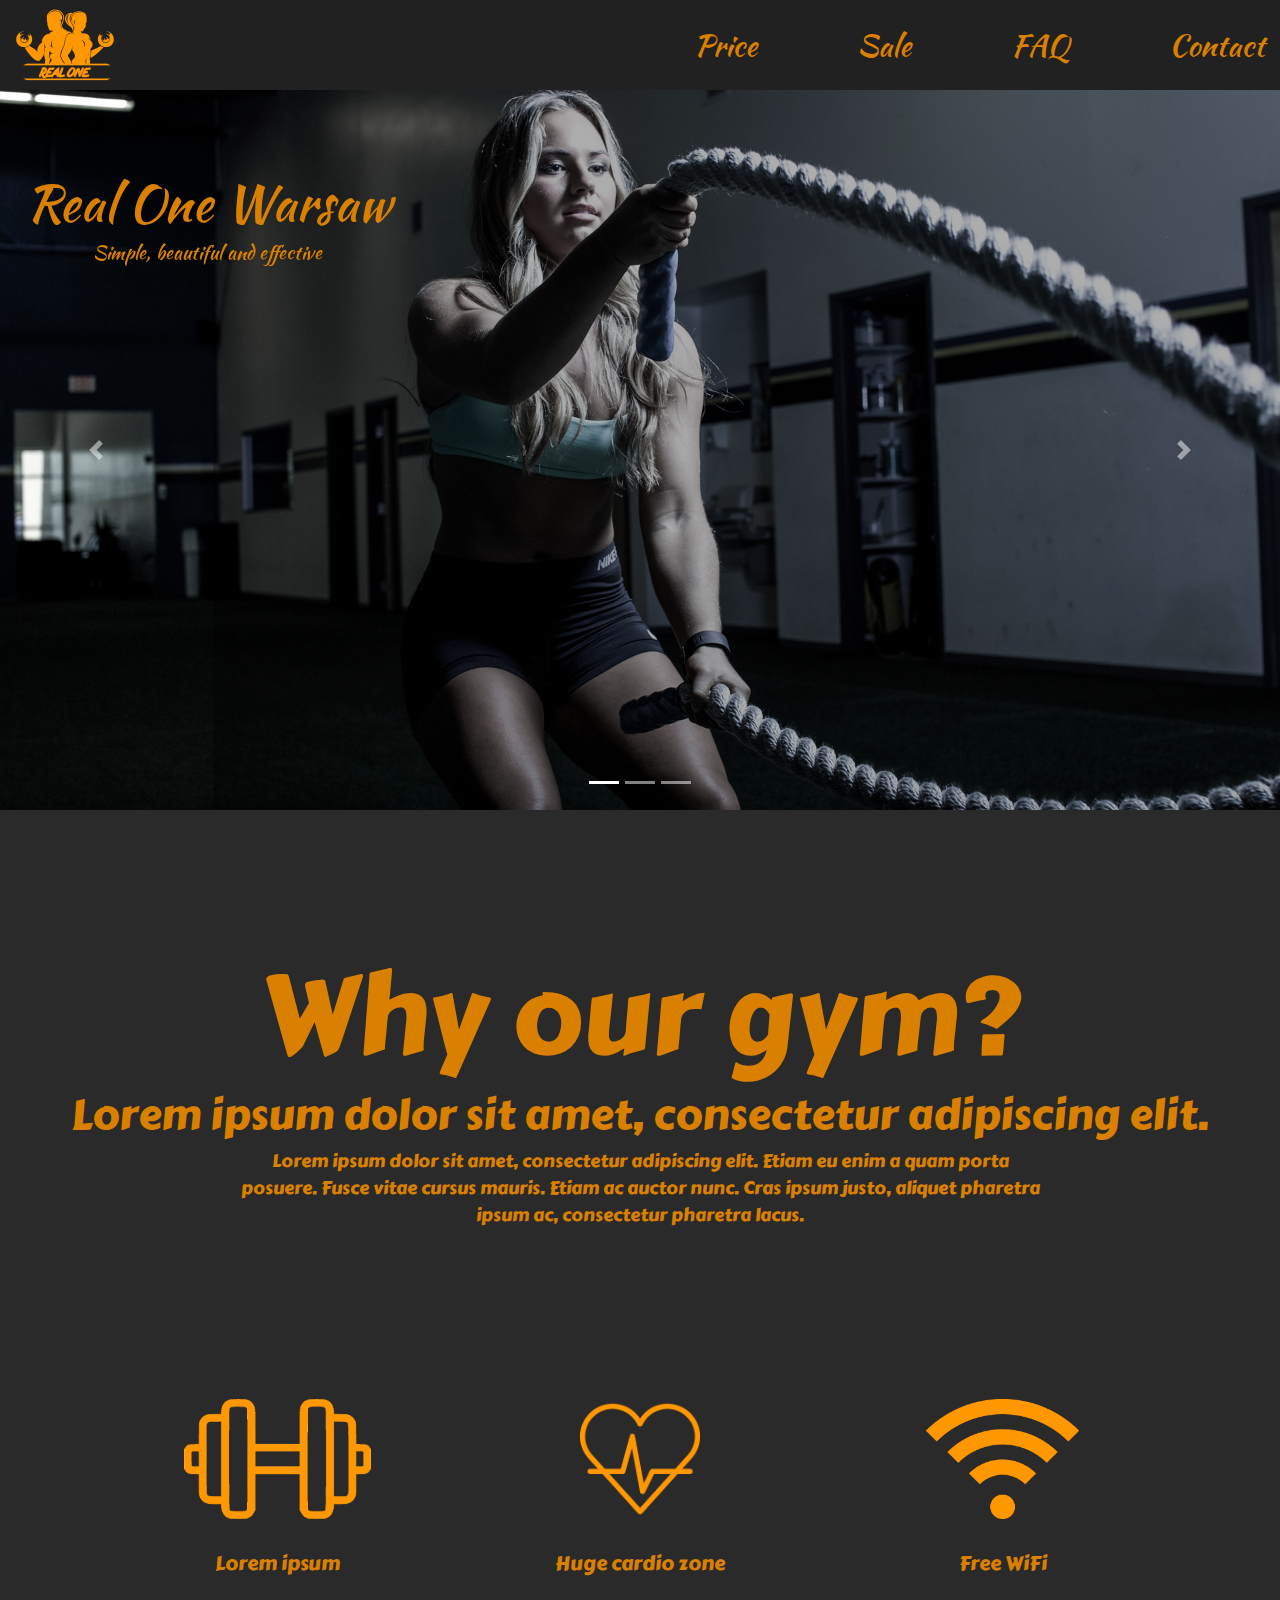
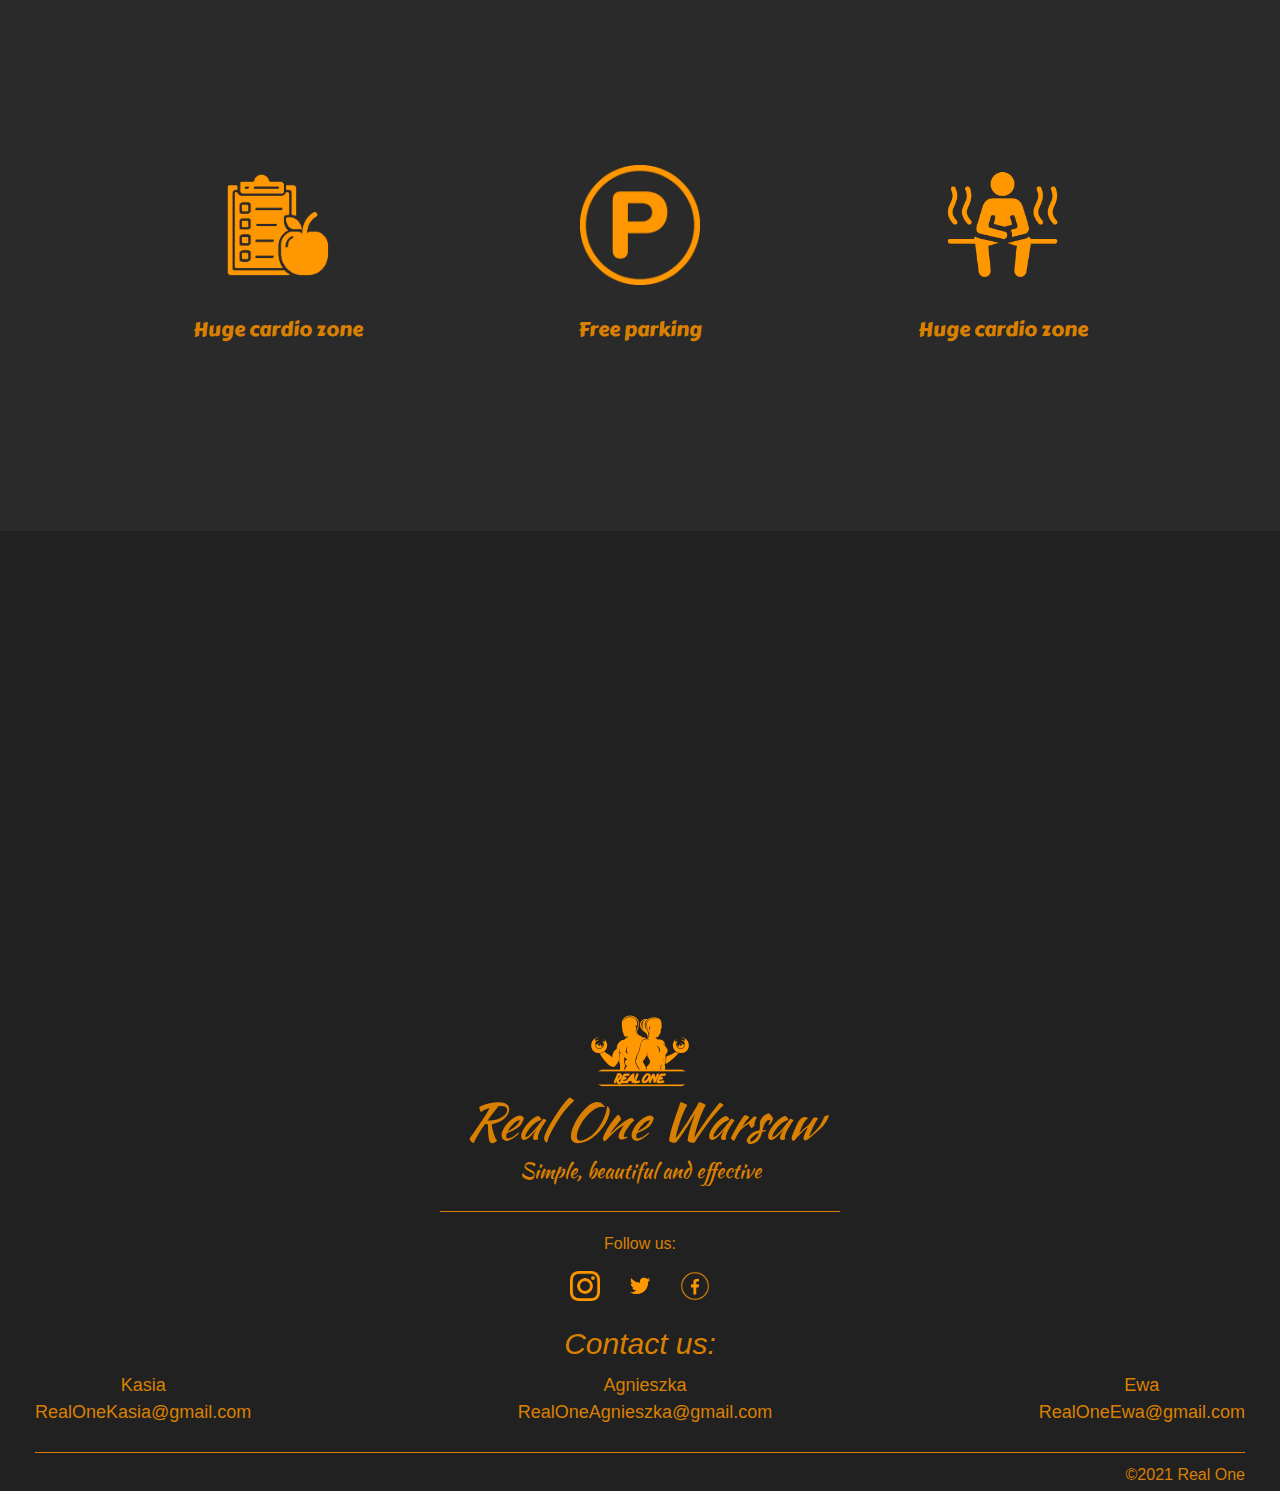
<file: index.html>
<!DOCTYPE html>
<html lang="pl">
<head>
    <meta charset="UTF-8">
    <link rel="stylesheet" href="css/reset.css">
    <link rel="stylesheet" href="https://maxcdn.bootstrapcdn.com/bootstrap/4.0.0/css/bootstrap.min.css"
          integrity="sha384-Gn5384xqQ1aoWXA+058RXPxPg6fy4IWvTNh0E263XmFcJlSAwiGgFAW/dAiS6JXm" crossorigin="anonymous">
    <link rel="stylesheet" href="css/main_max.css">
    <link rel="preconnect" href="https://fonts.googleapis.com">
    <link rel="preconnect" href="https://fonts.gstatic.com" crossorigin>
    <link href="https://fonts.googleapis.com/css2?family=Carter+One&family=Kaushan+Script&display=swap" rel="stylesheet">
    <!--<link rel="stylesheet" href="css/main_max.css" media="screen and (min-width:1000px)">
    <link rel="stylesheet" href="css/main_min.css" media="screen and (max-width:999px)">-->
    <title>Real One</title>
</head>
<body>
<header class="header">
    <div class="container">
        <div class="header_inner">
            <div class="logo">
                <a href="index.html">
                    <img src="img/logo.png" alt="logo">
                </a>
            </div>
            <nav class="menu">
                <ul class="menu_list">
                    <li><a href="realone_price.html">Price</a></li>
                    <li><a href="sale.html">Sale</a></li>
                    <li><a href="FAQ.html">FAQ</a></li>
                    <li><a href="#footer">Contact</a></li>
                </ul>
            </nav>
        </div>
    </div>
</header>
<div class="main">
    <div id="slider" class="carousel slide" data-ride="carousel">
        <ol class="carousel-indicators">
            <li data-target="#slider" data-slide-to="0" class="active"></li>
            <li data-target="#slider" data-slide-to="1"></li>
            <li data-target="#slider" data-slide-to="2"></li>
        </ol>
        <div class="carousel-inner">
            <div class="carousel-item active">
                <img class="d-block w-100" src="img/main_slider.png" alt="First slide">
                <!--                <div class="carousel-caption d-none d-md-block">-->
                <!--                    <h5>...</h5>-->
                <!--                    <p>...</p>-->
                <!--                </div>-->
            </div>
            <div class="carousel-item">
                <img class="d-block w-100" src="img/fighting.jpg" alt="Second slide">
                <!--                <div class="carousel-caption d-none d-md-block">-->
                <!--                    <h5>...</h5>-->
                <!--                    <p>...</p>-->
                <!--                </div>-->
            </div>
            <div class="carousel-item">
                <img class="d-block w-100" src="img/gym.jpg" alt="Third slide">
                <!--                <div class="carousel-caption d-none d-md-block">-->
                <!--                    <h5>...</h5>-->
                <!--                    <p>...</p>-->
                <!--                </div>-->
            </div>
        </div>
        <a class="carousel-control-prev" href="#slider" role="button" data-slide="prev">
            <span class="carousel-control-prev-icon" aria-hidden="true"></span>
            <span class="sr-only">Previous</span>
        </a>
        <a class="carousel-control-next" href="#slider" role="button" data-slide="next">
            <span class="carousel-control-next-icon" aria-hidden="true"></span>
            <span class="sr-only">Next</span>
        </a>
    </div>
    <div id="slider_inner" class="full_logo">
        <h3>Real One Warsaw</h3>
        <h5>Simple, beautiful and effective</h5>
    </div>
</div>
<div class="why__block container">
    <div class="text__info">
        <h1>Why our gym?</h1>
        <h3>Lorem ipsum dolor sit amet, consectetur adipiscing elit.</h3>
        <p>Lorem ipsum dolor sit amet, consectetur adipiscing elit. Etiam eu enim a quam porta posuere. Fusce vitae
            cursus mauris.
            Etiam ac auctor nunc. Cras ipsum justo, aliquet pharetra ipsum ac, consectetur pharetra lacus.</p>
    </div>
    <div class="logos__info">
        <div class="top__row">
            <div class="logo__text">
                <img src="./img/ganteli.png">
                <p>Lorem ipsum</p>
            </div>
            <div class="logo__text">
                <img src="./img/cardio.png">
                <p>Huge cardio zone</p>
            </div>
            <div class="logo__text">
                <img src="./img/wifi.png">
                <p>Free WiFi</p>
            </div>
        </div>
        <div class="bot__row">
            <div class="logo__text">
                <img src="./img/diet.png">
                <p>Huge cardio zone</p>
            </div>
            <div class="logo__text">
                <img src="./img/parklogo.png">
                <p>Free parking</p>
            </div>
            <div class="logo__text">
                <img src="./img/sauna.png">
                <p>Huge cardio zone</p>
            </div>
        </div>
    </div>
</div>
<div class="find__us">
<!--    <div class="container">-->
<!--        <h1>Our location</h1>-->
        <div class="map">
            <iframe src="https://www.google.com/maps/embed?pb=!1m18!1m12!1m3!1d2563.037273954922!2d19.90598501497558!3d50.02939737964434!2m3!1f0!2f0!3f0!3m2!1i1024!2i768!4f13.1!3m3!1m2!1s0x47165c86018c6659%3A0x80a5d4885f54d809!2sCentrum%20Dydaktyki%20Wydzia%C5%82u%20FAIS!5e0!3m2!1sru!2spl!4v1638844324713!5m2!1sru!2spl" width="100%" height="450" style="border:0;" allowfullscreen="" loading="lazy"></iframe>
        </div>
<!--    </div>-->
</div>
<footer id="footer">
    <div class="container">
        <div id="footer_inner">
            <div class="full_logo">
                <img src="img/logo.png" alt="Real One logo">
                <h3>Real One Warsaw</h3>
                <h5>Simple, beautiful and effective</h5>
            </div>
            <nav id="footer_menu">
                <p>Follow us:</p>
                <ul id="footer_m">
                    <li><a href="https://www.instagram.com/fais_uj/"><img src="img/inst.png"> </a></li>
                    <li><a href="https://twitter.com/JagiellonskiUni"><img src="img/twitter.png"> </a></li>
                    <li><a href="https://www.facebook.com/wrsswfaisuj"><img src="img/facebook.png"> </a></li>
                </ul>
            </nav>
            <h3>Contact us:</h3>
            <div id="bot_info">
                <p>Kasia<br>
                    <a href="mailto:polina@gmail.com">RealOneKasia@gmail.com</a></p>
                <p>Agnieszka<br>
                    <a href="mailto:realoneMasha@gmail.com">RealOneAgnieszka@gmail.com</a></p>
                <p>Ewa<br>
                    <a href="mailto:realoneDasha@gmail.com">RealOneEwa@gmail.com</a></p>
            </div>
            <p id="stopka">&copy2021 Real One</p>
        </div>
    </div>
</footer>
<script src="https://code.jquery.com/jquery-3.2.1.slim.min.js"
        integrity="sha384-KJ3o2DKtIkvYIK3UENzmM7KCkRr/rE9/Qpg6aAZGJwFDMVNA/GpGFF93hXpG5KkN"
        crossorigin="anonymous"></script>
<script src="https://cdnjs.cloudflare.com/ajax/libs/popper.js/1.12.9/umd/popper.min.js"
        integrity="sha384-ApNbgh9B+Y1QKtv3Rn7W3mgPxhU9K/ScQsAP7hUibX39j7fakFPskvXusvfa0b4Q"
        crossorigin="anonymous"></script>
<script src="https://maxcdn.bootstrapcdn.com/bootstrap/4.0.0/js/bootstrap.min.js"
        integrity="sha384-JZR6Spejh4U02d8jOt6vLEHfe/JQGiRRSQQxSfFWpi1MquVdAyjUar5+76PVCmYl"
        crossorigin="anonymous"></script>
<script>
    $('#slider').carousel({
        interval: 10000,
        keyboard: false,
        pause: 'hover',
        ride: 'carousel',
        wrap: true,
        touch: true
    });
</script>
</body>
</html>
</file>
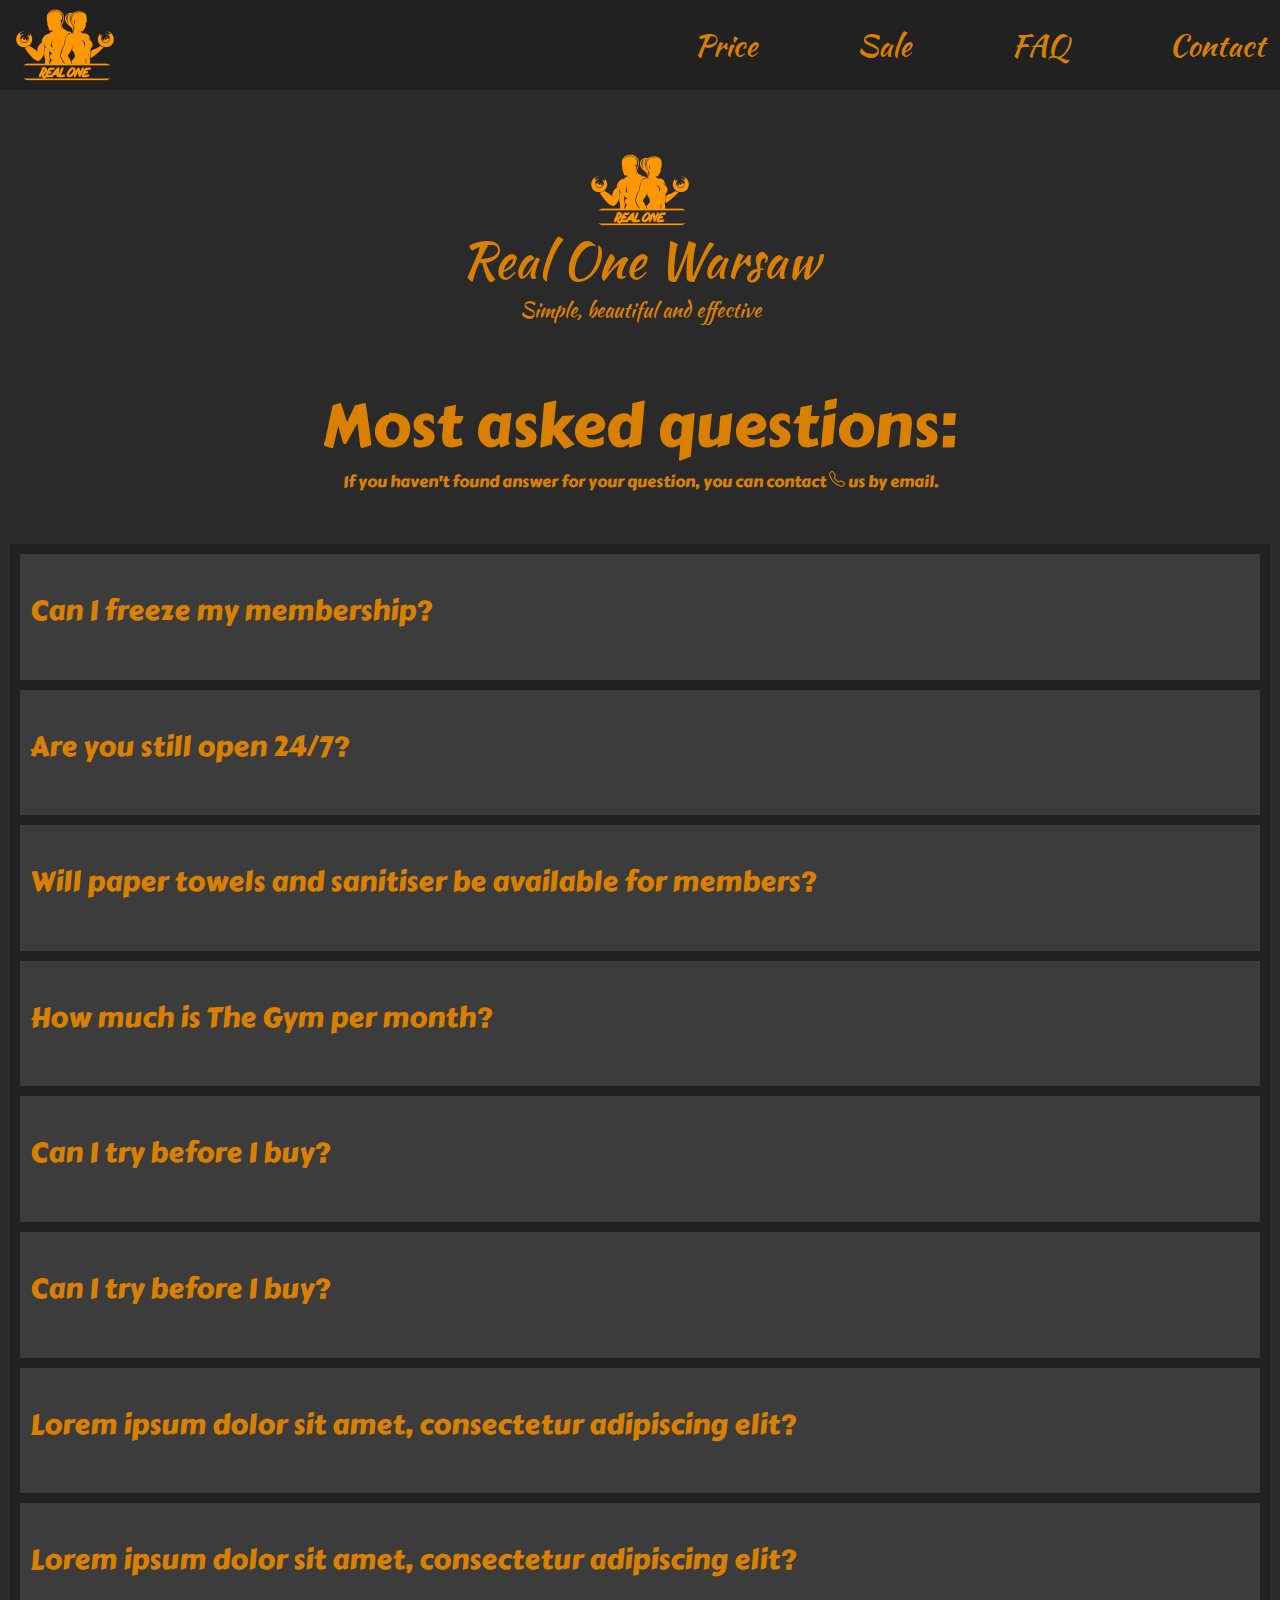
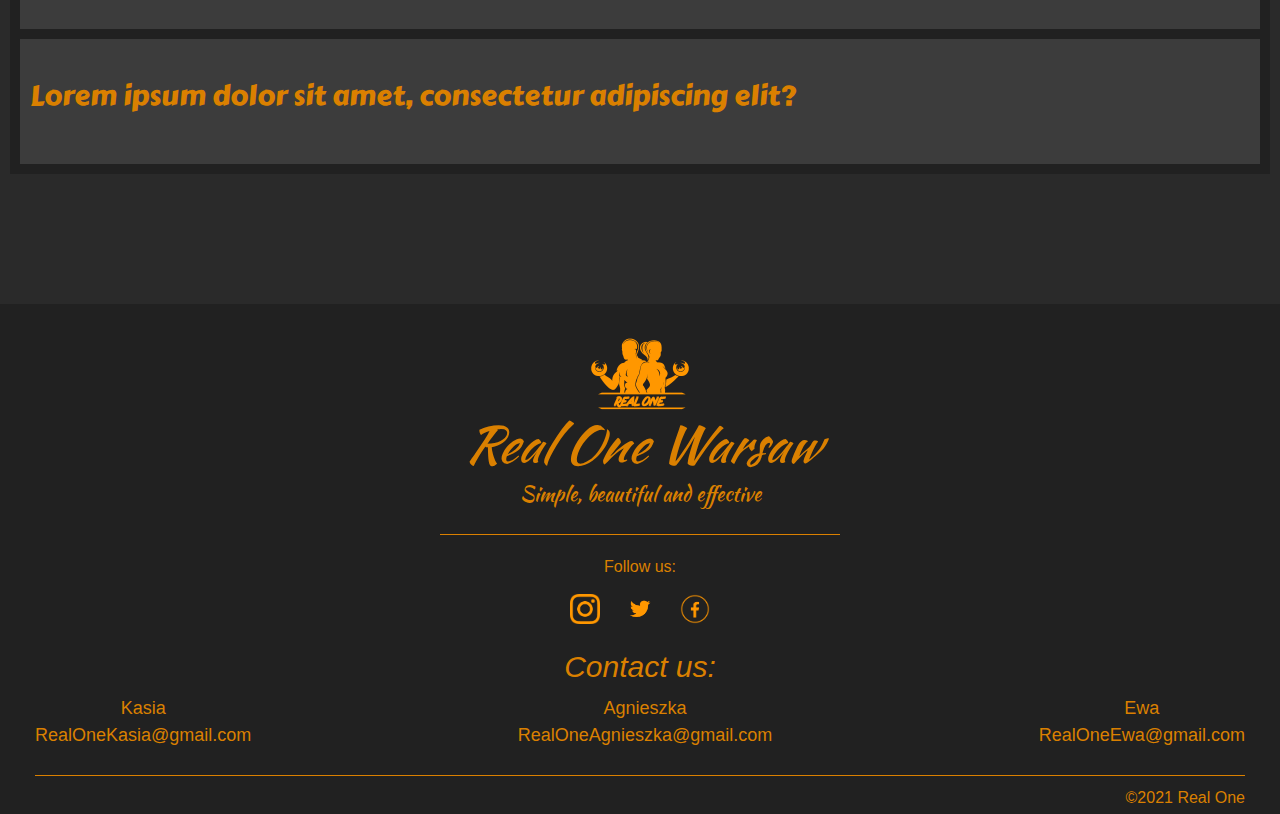
<file: FAQ.html>
<!DOCTYPE html>
<html lang="en">
<head>
    <meta charset="UTF-8">
    <title>Real One FAQ</title>
    <link rel="stylesheet" href="css/reset.css">
    <link rel="stylesheet" href="https://maxcdn.bootstrapcdn.com/bootstrap/4.0.0/css/bootstrap.min.css"
          integrity="sha384-Gn5384xqQ1aoWXA+058RXPxPg6fy4IWvTNh0E263XmFcJlSAwiGgFAW/dAiS6JXm" crossorigin="anonymous">
    <link rel="preconnect" href="https://fonts.googleapis.com">
    <link rel="preconnect" href="https://fonts.gstatic.com" crossorigin>
    <link href="https://fonts.googleapis.com/css2?family=Carter+One&family=Kaushan+Script&display=swap" rel="stylesheet">
    <link rel="stylesheet" href="css/main_max.css">
    <link rel="stylesheet" href="css/faq.css">
</head>
<body>
<header class="header">
    <div class="container">
        <div class="header_inner">
            <div class="logo">
                <a href="index.html">
                    <img src="img/logo.png" alt="logo">
                </a>
            </div>
            <nav class="menu">
                <ul class="menu_list">
                    <li><a href="realone_price.html">Price</a></li>
                    <li><a href="sale.html">Sale</a></li>
                    <li><a href="FAQ.html">FAQ</a></li>
                    <li><a href="#footer">Contact</a></li>
                </ul>
            </nav>
        </div>
    </div>
</header>
<section id="FAQ_main">
    <div id="inner_main">
        <div class="full_logo">
            <img src="img/logo.png" alt="Real One logo">
            <h3>Real One Warsaw</h3>
            <h5>Simple, beautiful and effective</h5>
        </div>
        <div id="top_main">
            <h2>Most asked questions:</h2>
            <p>If you haven't found answer for your question, you can <a href="#footer">contact
                <svg xmlns="http://www.w3.org/2000/svg" width="16" height="16" fill="currentColor"
                     class="bi bi-telephone" viewBox="0 0 16 16">
                    <path d="M3.654 1.328a.678.678 0 0 0-1.015-.063L1.605 2.3c-.483.484-.661 1.169-.45 1.77a17.568 17.568 0 0 0 4.168 6.608 17.569 17.569 0 0 0 6.608 4.168c.601.211 1.286.033 1.77-.45l1.034-1.034a.678.678 0 0 0-.063-1.015l-2.307-1.794a.678.678 0 0 0-.58-.122l-2.19.547a1.745 1.745 0 0 1-1.657-.459L5.482 8.062a1.745 1.745 0 0 1-.46-1.657l.548-2.19a.678.678 0 0 0-.122-.58L3.654 1.328zM1.884.511a1.745 1.745 0 0 1 2.612.163L6.29 2.98c.329.423.445.974.315 1.494l-.547 2.19a.678.678 0 0 0 .178.643l2.457 2.457a.678.678 0 0 0 .644.178l2.189-.547a1.745 1.745 0 0 1 1.494.315l2.306 1.794c.829.645.905 1.87.163 2.611l-1.034 1.034c-.74.74-1.846 1.065-2.877.702a18.634 18.634 0 0 1-7.01-4.42 18.634 18.634 0 0 1-4.42-7.009c-.362-1.03-.037-2.137.703-2.877L1.885.511z"></path>
                </svg>
            </a> us by email.
            </p>
        </div>
        <div id="faq_info">
            <div class="question__block q1">
                <h3 class="question">Can I freeze my membership?</h3><br>
                <p class="answer a1">You can freeze your membership in the Member Area for just £5 per
                    month.
                    Please note, if you freeze within 4 working days before your monthly payments is due, we may not be
                    able to
                    stop the direct debit.</p>
            </div>
            <div class="question__block q2">
                <h3 class="question">Are you still open 24/7?</h3><br>
                <p class="answer a2">The majority of our gyms are now 24/7 once more! That means any time
                    noon or night, you can find your fit.</p>
            </div>
            <div class="question__block q3">
                <h3 class="question">Will paper towels and sanitiser be available for members?</h3><br>
                <p class="answer a3">We have installed custom cleaning stations that provide both hand
                    sanitiser for all our members to use on
                    entry, as well as paper towels and sanitiser spray to clean the equipment after use.
                    We ask that all members use the cleaning product to clean the equipment to help reduce the risk of
                    any
                    illnesses being spread.</p>
            </div>
            <div class="question__block q4">
                <h3 class="question">How much is The Gym per month?</h3><br>
                <p class="answer a4">Our monthly price differs depending on which branch of Real One you
                    join and also which membership package
                    you wish to join on.</p>
            </div>
            <div class="question__block q5">
                <h3 class="question">Can I try before I buy?</h3><br>
                <p class="answer a5">We offer free Day Pass for one day.
                    You can write us, and you will be given the opportunity to experience The Gym before purchasing a
                    monthly
                    rolling membership.</p>
            </div>
            <div class="question__block q6">
                <h3 class="question">Can I try before I buy?</h3><br>
                <p class="answer a6" >We offer free Day Pass for one day.
                    You can write us, and you will be given the opportunity to experience The Gym before purchasing a
                    monthly
                    rolling membership.</p>
            </div>
            <div class="question__block q7">
                <h3 class="question">Lorem ipsum dolor sit amet, consectetur adipiscing elit?</h3><br>
                <p class="answer a7">Ut enim ad minim veniam, quis nostrud exercitation ullamco laboris
                    nisi ut aliquip ex ea commodo consequat.</p>
            </div>
            <div class="question__block q8">
                <h3 class="question">Lorem ipsum dolor sit amet, consectetur adipiscing elit?</h3><br>
                <p class="answer a8">Donec imperdiet rutrum ipsum, sit amet interdum enim commodo id.
                    Maecenas condimentum convallis faucibus. Cras eleifend iaculis erat, ac varius tortor convallis quis.
                    Curabitur varius dictum metus et aliquet. Nulla facilisi. Fusce neque arcu, fermentum a dapibus ac, euismod lobortis turpis.
                    Sed interdum orci tincidunt, semper leo vitae, blandit nulla.</p>
            </div>
            <div class="question__block q9">
                <h3 class="question">Lorem ipsum dolor sit amet, consectetur adipiscing elit?</h3><br>
                <p class="answer a9">Ut enim ad minim veniam, quis nostrud exercitation ullamco laboris
                    nisi ut aliquip ex ea commodo consequat.</p>
            </div>
        </div>
    </div>
</section>
<footer id="footer">
    <div class="container">
        <div id="footer_inner">
            <div class="full_logo">
                <img src="img/logo.png" alt="Real One logo">
                <h3>Real One Warsaw</h3>
                <h5>Simple, beautiful and effective</h5>
            </div>
            <nav id="footer_menu">
                <p>Follow us:</p>
                <ul id="footer_m">
                    <li><a href="#"><img src="img/inst.png"> </a></li>
                    <li><a href="#"><img src="img/twitter.png"> </a></li>
                    <li><a href="#"><img src="img/facebook.png"> </a></li>
                </ul>
            </nav>
            <h3>Contact us:</h3>
            <div id="bot_info">
                <p>Kasia<br>
                    <a href="mailto:polina@gmail.com">RealOneKasia@gmail.com</a></p>
                <p>Agnieszka<br>
                    <a href="mailto:realoneMasha@gmail.com">RealOneAgnieszka@gmail.com</a></p>
                <p>Ewa<br>
                    <a href="mailto:realoneDasha@gmail.com">RealOneEwa@gmail.com</a></p>
            </div>
            <p id="stopka">&copy2021 Real One</p>
        </div>
    </div>
</footer>
<script src="./scripts/faq.js"></script>
</body>
</html>
</file>
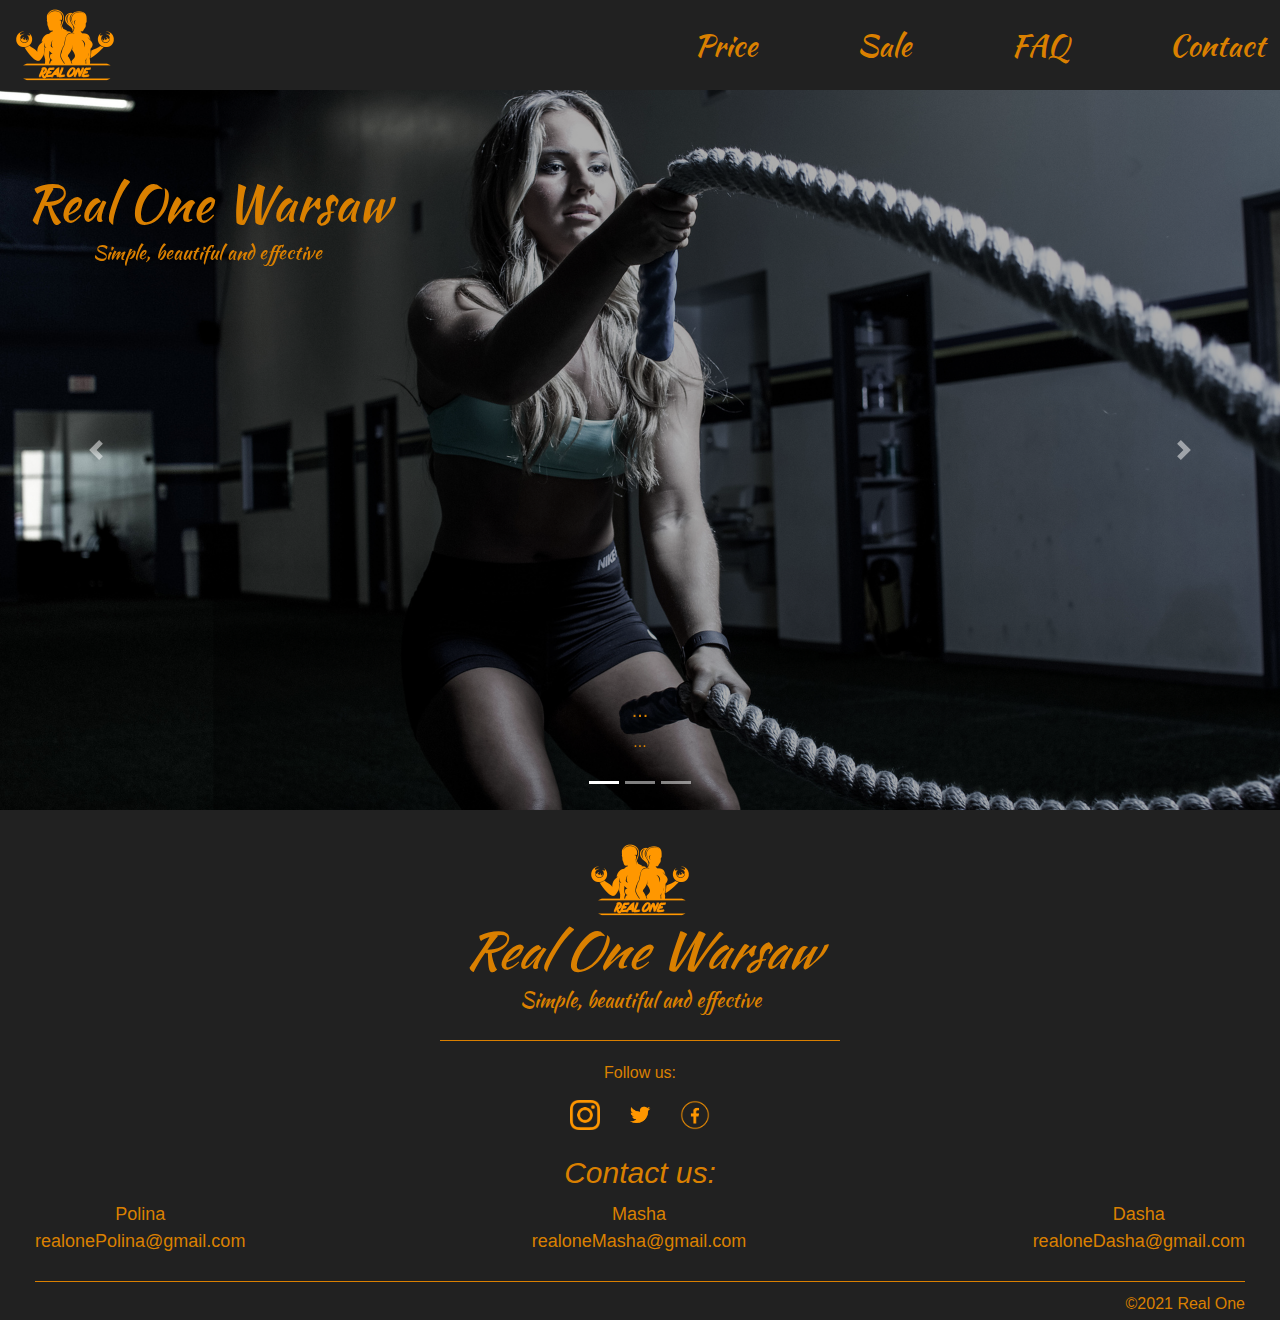
<file: main.html>
<!DOCTYPE html>
<html lang="pl">
<head>
    <meta charset="UTF-8">
    <link rel="stylesheet" href="css/reset.css">
    <link rel="stylesheet" href="https://maxcdn.bootstrapcdn.com/bootstrap/4.0.0/css/bootstrap.min.css"
          integrity="sha384-Gn5384xqQ1aoWXA+058RXPxPg6fy4IWvTNh0E263XmFcJlSAwiGgFAW/dAiS6JXm" crossorigin="anonymous">
    <link rel="stylesheet" href="css/main_max.css">
    <link rel="preconnect" href="https://fonts.googleapis.com">
    <link rel="preconnect" href="https://fonts.gstatic.com" crossorigin>
    <link href="https://fonts.googleapis.com/css2?family=Kaushan+Script&display=swap" rel="stylesheet">
    <!--<link rel="stylesheet" href="css/main_max.css" media="screen and (min-width:1000px)">
    <link rel="stylesheet" href="css/main_min.css" media="screen and (max-width:999px)">-->
    <title>Real One</title>
</head>
<body>
<header class="header">
    <div class="container">
        <div class="header_inner">
            <div class="logo">
                <a href="main.html">
                    <img src="img/logo.png" alt="logo">
                </a>
            </div>
            <nav class="menu">
                <ul class="menu_list">
                    <li><a href="realone_price.html">Price</a></li>
                    <li><a href="sale.html">Sale</a></li>
                    <li><a href="FAQ.html">FAQ</a></li>
                    <li><a href="#footer">Contact</a></li>
                </ul>
            </nav>
        </div>
    </div>
</header>
<div class="main">
    <div id="slider" class="carousel slide" data-ride="carousel">
        <ol class="carousel-indicators">
            <li data-target="#slider" data-slide-to="0" class="active"></li>
            <li data-target="#slider" data-slide-to="1"></li>
            <li data-target="#slider" data-slide-to="2"></li>
        </ol>
        <div class="carousel-inner">
            <div class="carousel-item active">
                <img class="d-block w-100" src="img/main_slider.png" alt="First slide">
                <div class="carousel-caption d-none d-md-block">
                    <h5>...</h5>
                    <p>...</p>
                </div>
            </div>
            <div class="carousel-item">
                <img class="d-block w-100" src="img/fighting.jpg" alt="Second slide">
                <div class="carousel-caption d-none d-md-block">
                    <h5>...</h5>
                    <p>...</p>
                </div>
            </div>
            <div class="carousel-item">
                <img class="d-block w-100" src="img/gym.jpg" alt="Third slide">
                <div class="carousel-caption d-none d-md-block">
                    <h5>...</h5>
                    <p>...</p>
                </div>
            </div>
        </div>
        <a class="carousel-control-prev" href="#slider" role="button" data-slide="prev">
            <span class="carousel-control-prev-icon" aria-hidden="true"></span>
            <span class="sr-only">Previous</span>
        </a>
        <a class="carousel-control-next" href="#slider" role="button" data-slide="next">
            <span class="carousel-control-next-icon" aria-hidden="true"></span>
            <span class="sr-only">Next</span>
        </a>
    </div>
    <div id="slider_inner" class="full_logo">
        <h3>Real One Warsaw</h3>
        <h5>Simple, beautiful and effective</h5>
    </div>
</div>
<footer id="footer">
    <div class="container">
        <div id="footer_inner">
            <div class="full_logo">
                <img src="img/logo.png" alt="Real One logo">
                <h3>Real One Warsaw</h3>
                <h5>Simple, beautiful and effective</h5>
            </div>
            <nav id="footer_menu">
                <p>Follow us:</p>
                <ul id="footer_m">
                    <li><a href="#"><img src="img/inst.png"> </a></li>
                    <li><a href="#"><img src="img/twitter.png"> </a></li>
                    <li><a href="#"><img src="img/facebook.png"> </a></li>
                </ul>
            </nav>
            <h3>Contact us:</h3>
            <div id="bot_info">
                <p>Polina<br>
                    <a href="mailto:polina@gmail.com">realonePolina@gmail.com</a></p>
                <p>Masha<br>
                    <a href="mailto:realoneMasha@gmail.com">realoneMasha@gmail.com</a></p>
                <p>Dasha<br>
                    <a href="mailto:realoneDasha@gmail.com">realoneDasha@gmail.com</a></p>
            </div>
            <p id="stopka">&copy2021 Real One</p>
        </div>
    </div>
</footer>
<script src="https://code.jquery.com/jquery-3.2.1.slim.min.js"
        integrity="sha384-KJ3o2DKtIkvYIK3UENzmM7KCkRr/rE9/Qpg6aAZGJwFDMVNA/GpGFF93hXpG5KkN"
        crossorigin="anonymous"></script>
<script src="https://cdnjs.cloudflare.com/ajax/libs/popper.js/1.12.9/umd/popper.min.js"
        integrity="sha384-ApNbgh9B+Y1QKtv3Rn7W3mgPxhU9K/ScQsAP7hUibX39j7fakFPskvXusvfa0b4Q"
        crossorigin="anonymous"></script>
<script src="https://maxcdn.bootstrapcdn.com/bootstrap/4.0.0/js/bootstrap.min.js"
        integrity="sha384-JZR6Spejh4U02d8jOt6vLEHfe/JQGiRRSQQxSfFWpi1MquVdAyjUar5+76PVCmYl"
        crossorigin="anonymous"></script>
<script>
    $('#slider').carousel({
        interval: 10000,
        keyboard: false,
        pause: 'hover',
        ride: 'carousel',
        wrap: true
    });
</script>
</body>
</html>
</file>
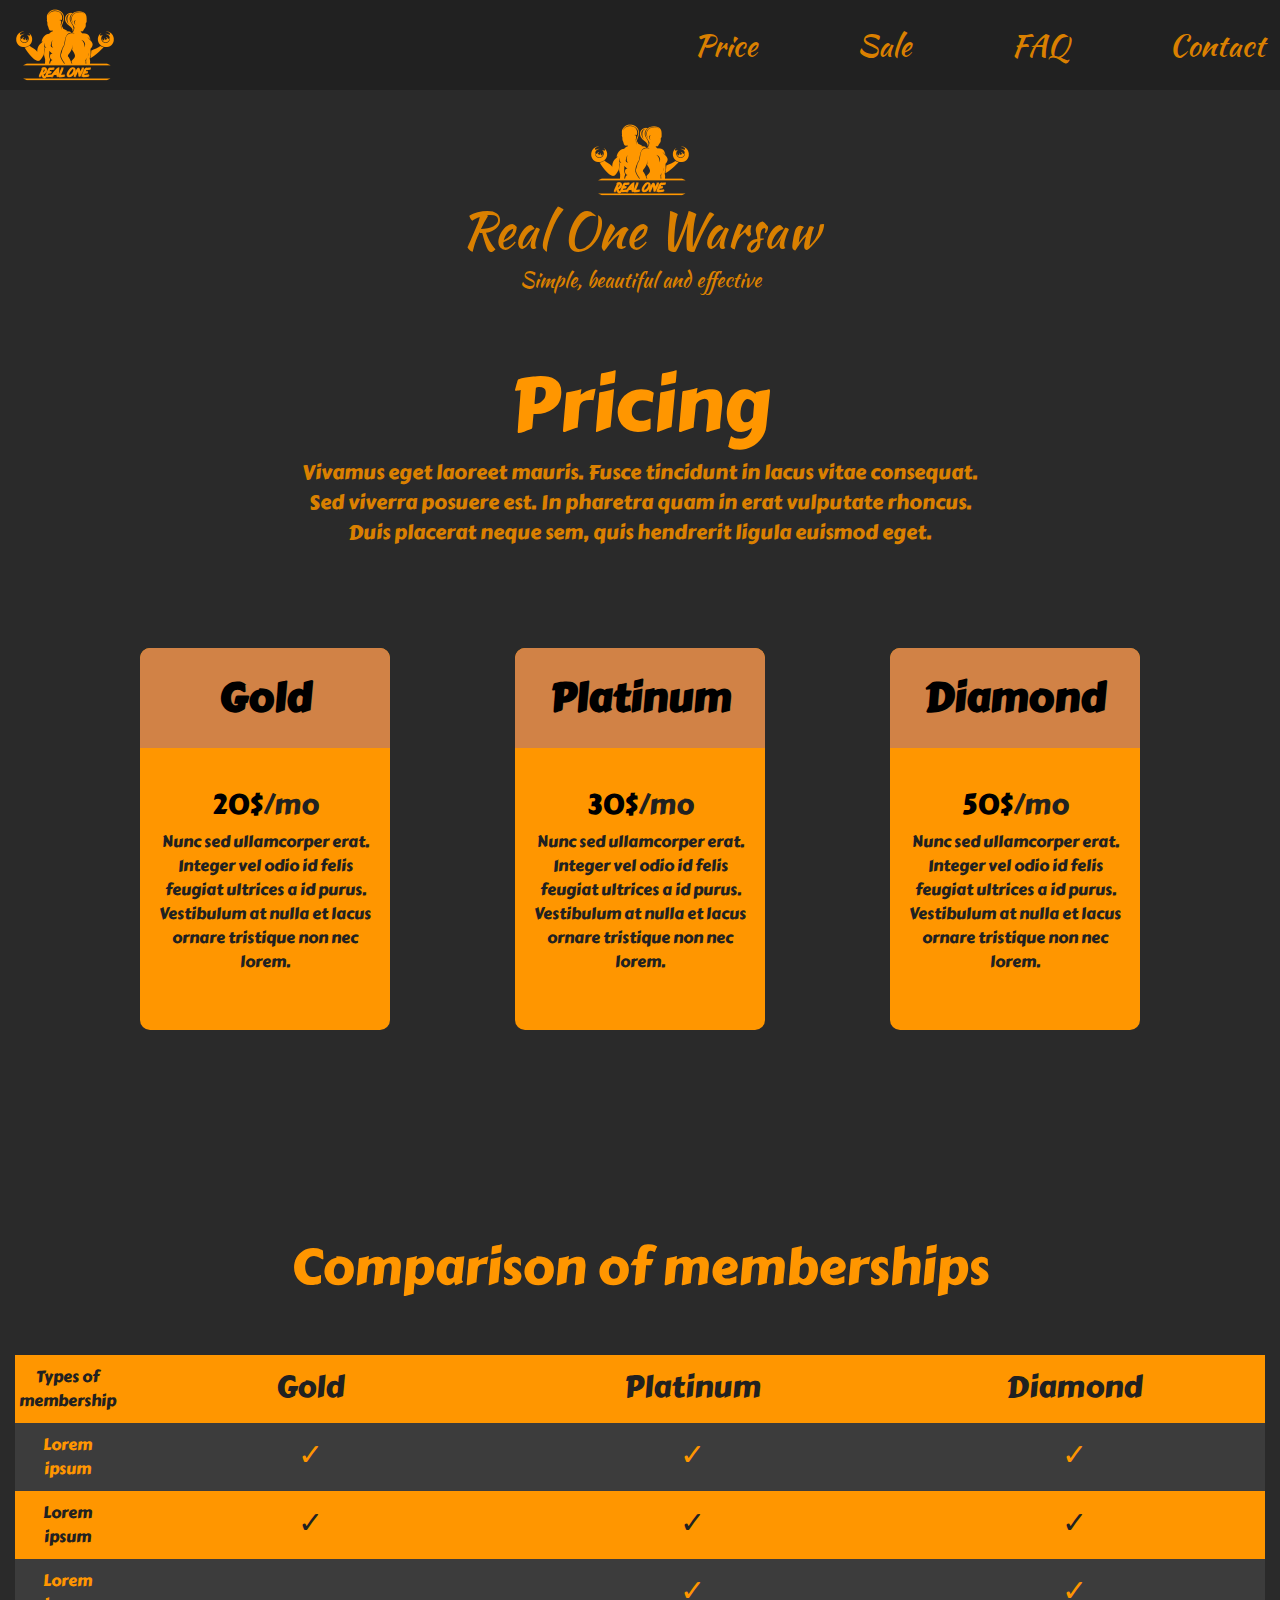
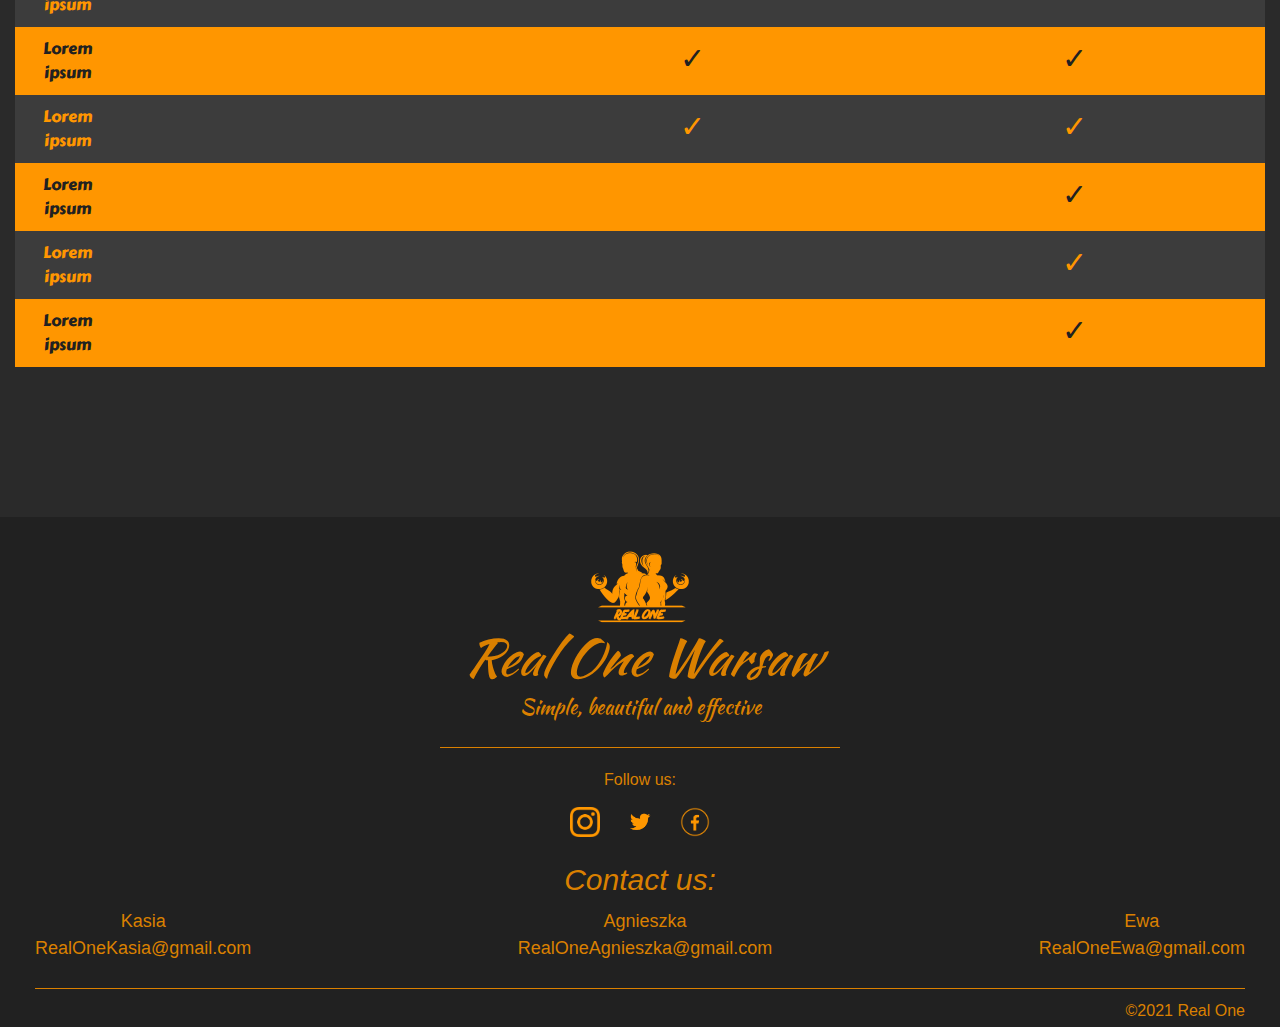
<file: realone_price.html>
<!DOCTYPE html>
<html lang="en">
<head>
    <link rel="stylesheet" href="https://maxcdn.bootstrapcdn.com/bootstrap/4.0.0/css/bootstrap.min.css"
          integrity="sha384-Gn5384xqQ1aoWXA+058RXPxPg6fy4IWvTNh0E263XmFcJlSAwiGgFAW/dAiS6JXm" crossorigin="anonymous">
    <link rel="preconnect" href="https://fonts.googleapis.com">
    <link rel="preconnect" href="https://fonts.gstatic.com" crossorigin>
    <link href="https://fonts.googleapis.com/css2?family=Carter+One&family=Kaushan+Script&display=swap" rel="stylesheet">
    <link rel="stylesheet" href="css/main_max.css">
    <link rel="stylesheet" href="css/price.css">
    <meta charset="UTF-8">
    <title>Real One Prices</title>
</head>
<body>
<header class="header">
    <div class="container">
        <div class="header_inner">
            <div class="logo">
                <a href="index.html">
                    <img src="img/logo.png" alt="logo">
                </a>
            </div>
            <nav class="menu">
                <ul class="menu_list">
                    <li><a href="realone_price.html">Price</a></li>
                    <li><a href="sale.html">Sale</a></li>
                    <li><a href="FAQ.html">FAQ</a></li>
                    <li><a href="#footer">Contact</a></li>
                </ul>
            </nav>
        </div>
    </div>
</header>
<section id="price_main" class="container">
    <div id="inner_main">
        <div class="full_logo">
            <img src="img/logo.png" alt="Real One logo">
            <h3>Real One Warsaw</h3>
            <h5>Simple, beautiful and effective</h5>
        </div>
        <div id="top_main">
            <h2>Pricing</h2>
            <p>Vivamus eget laoreet mauris. Fusce tincidunt in lacus vitae consequat. Sed viverra posuere est.
                In pharetra quam in erat vulputate rhoncus. Duis placerat neque sem, quis hendrerit ligula euismod eget.</p>
        </div>
        <div class="price__blocks">
            <div class="price_blk">
                <div class="price__header">
                    <span>Gold</span>
                </div>
                <div class=price__text>
                    <h3 class="black"><span>20$</span>/mo</h3>
                    <p class="black">Nunc sed ullamcorper erat. Integer vel odio id felis feugiat ultrices a id purus.
                        Vestibulum at nulla et lacus ornare tristique non nec lorem.</p>
                </div>
            </div>
            <div class="price_blk">
                <div class="price__header">
                    <span>Platinum</span>
                </div>
                <div class=price__text>
                    <h3 class="black"><span>30$</span>/mo</h3>
                    <p class="black">Nunc sed ullamcorper erat. Integer vel odio id felis feugiat ultrices a id purus.
                        Vestibulum at nulla et lacus ornare tristique non nec lorem.</p>
                </div>
            </div>
            <div class="price_blk">
                <div class="price__header">
                    <span>Diamond</span>
                </div>
                <div class=price__text>
                    <h3 class="black"><span>50$</span>/mo</h3>
                    <p class="black">Nunc sed ullamcorper erat. Integer vel odio id felis feugiat ultrices a id purus.
                        Vestibulum at nulla et lacus ornare tristique non nec lorem.</p>
                </div>
            </div>
        </div>
        <div class="price__menu__block container">
            <div id="compare">Comparison of memberships</div>
            <div class="price__menu">
                <div class="row odd">
                    <div class="col-1">
                        Types of membership
                    </div>
                    <div class="col rth">
                        Gold
                    </div>
                    <div class="col rth">
                        Platinum
                    </div>
                    <div class="col rth">
                        Diamond
                    </div>
                </div>
                <div class="row nodd">
                    <div class="col-1">
                        Lorem ipsum
                    </div>
                    <div class="col">
                        &#10003;
                    </div>
                    <div class="col">
                        &#10003;
                    </div>
                    <div class="col">
                        &#10003;
                    </div>
                </div>
                <div class="row odd">
                    <div class="col-1">Lorem ipsum</div>
                    <div class="col">
                        &#10003;</div>
                    <div class="col">
                        &#10003;</div>
                    <div class="col">
                        &#10003;</div>
                </div>
                <div class="row nodd">
                    <div class="col-1">Lorem ipsum</div>
                    <div class="col">
                    </div>
                    <div class="col">
                        &#10003;</div>
                    <div class="col">
                        &#10003;</div>
                </div>
                <div class="row odd">
                    <div class="col-1">Lorem ipsum</div>
                    <div class="col"></div>
                    <div class="col">
                        &#10003;</div>
                    <div class="col">
                        &#10003;</div>
                </div>
                <div class="row nodd">
                    <div class="col-1">Lorem ipsum</div>
                    <div class="col"></div>
                    <div class="col">
                        &#10003;</div>
                    <div class="col">
                        &#10003;</div>
                </div>
                <div class="row odd">
                    <div class="col-1">Lorem ipsum</div>
                    <div class="col"></div>
                    <div class="col"></div>
                    <div class="col">
                        &#10003;</div>
                </div>
                <div class="row nodd">
                    <div class="col-1">Lorem ipsum</div>
                    <div class="col"></div>
                    <div class="col"></div>
                    <div class="col">
                        &#10003;</div>
                </div>
                <div class="row odd">
                    <div class="col-1">Lorem ipsum</div>
                    <div class="col"></div>
                    <div class="col"></div>
                    <div class="col">
                        &#10003;</div>
                </div>
            </div>
        </div>
    </div>
</section>
<footer id="footer">
    <div class="container">
        <div id="footer_inner">
            <div class="full_logo">
                <img src="img/logo.png" alt="Real One logo">
                <h3>Real One Warsaw</h3>
                <h5>Simple, beautiful and effective</h5>
            </div>
            <nav id="footer_menu">
                <p>Follow us:</p>
                <ul id="footer_m">
                    <li><a href="#"><img src="img/inst.png"> </a></li>
                    <li><a href="#"><img src="img/twitter.png"> </a></li>
                    <li><a href="#"><img src="img/facebook.png"> </a></li>
                </ul>
            </nav>
            <h3>Contact us:</h3>
            <div id="bot_info">
                <p>Kasia<br>
                    <a href="mailto:polina@gmail.com">RealOneKasia@gmail.com</a></p>
                <p>Agnieszka<br>
                    <a href="mailto:realoneMasha@gmail.com">RealOneAgnieszka@gmail.com</a></p>
                <p>Ewa<br>
                    <a href="mailto:realoneDasha@gmail.com">RealOneEwa@gmail.com</a></p>
            </div>
            <p id="stopka">&copy2021 Real One</p>
        </div>
    </div>
</footer>
<script src="https://code.jquery.com/jquery-3.2.1.slim.min.js"
        integrity="sha384-KJ3o2DKtIkvYIK3UENzmM7KCkRr/rE9/Qpg6aAZGJwFDMVNA/GpGFF93hXpG5KkN"
        crossorigin="anonymous"></script>
<script src="https://cdnjs.cloudflare.com/ajax/libs/popper.js/1.12.9/umd/popper.min.js"
        integrity="sha384-ApNbgh9B+Y1QKtv3Rn7W3mgPxhU9K/ScQsAP7hUibX39j7fakFPskvXusvfa0b4Q"
        crossorigin="anonymous"></script>
<script src="https://maxcdn.bootstrapcdn.com/bootstrap/4.0.0/js/bootstrap.min.js"
        integrity="sha384-JZR6Spejh4U02d8jOt6vLEHfe/JQGiRRSQQxSfFWpi1MquVdAyjUar5+76PVCmYl"
        crossorigin="anonymous"></script>
</body>
</html>
</file>
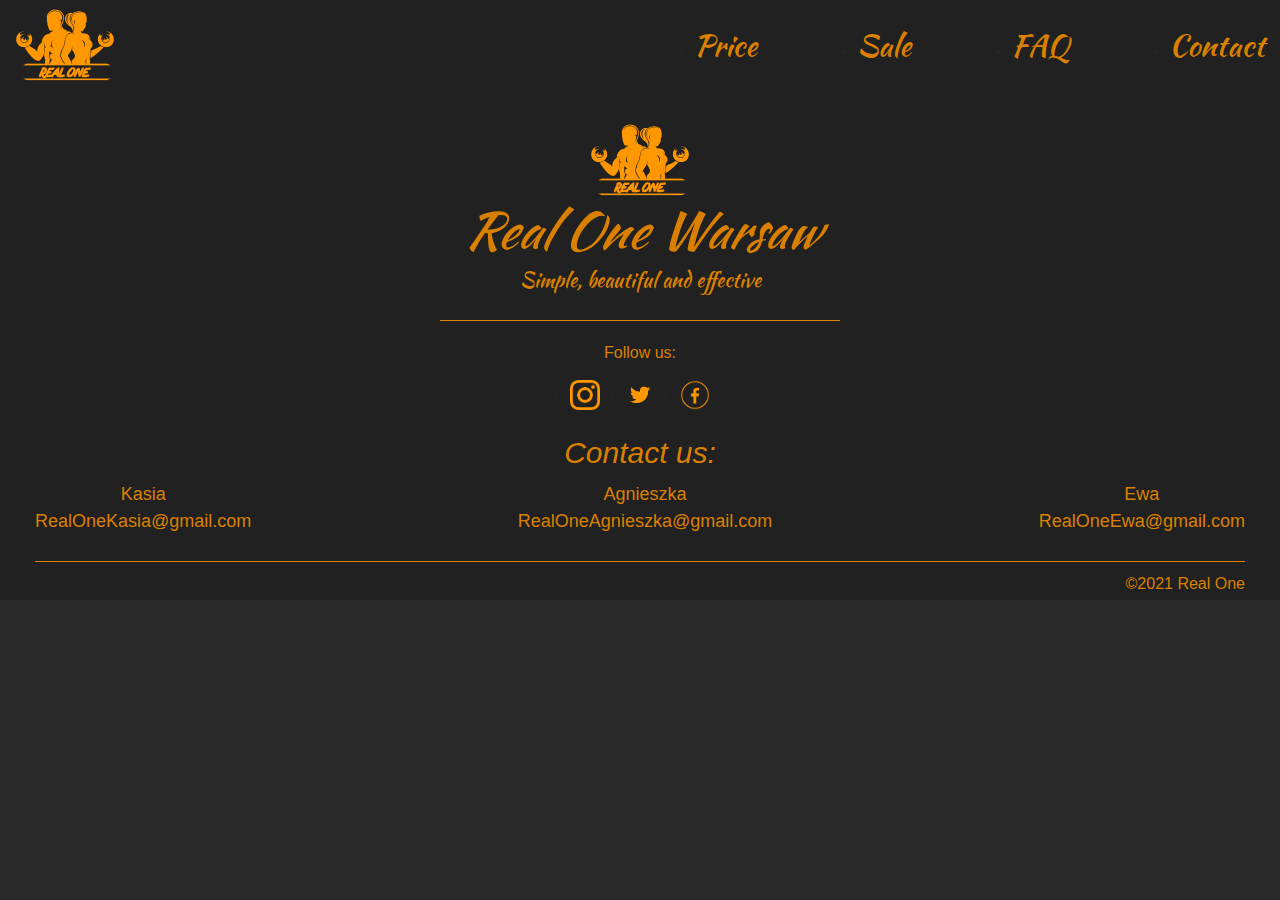
<file: sale.html>
<!DOCTYPE html>
<html lang="en">
<head>
    <meta charset="UTF-8">
    <title>Real One Sale</title>
    <link rel="stylesheet" href="https://maxcdn.bootstrapcdn.com/bootstrap/4.0.0/css/bootstrap.min.css"
          integrity="sha384-Gn5384xqQ1aoWXA+058RXPxPg6fy4IWvTNh0E263XmFcJlSAwiGgFAW/dAiS6JXm" crossorigin="anonymous">
    <link rel="preconnect" href="https://fonts.googleapis.com">
    <link rel="preconnect" href="https://fonts.gstatic.com" crossorigin>
    <link href="https://fonts.googleapis.com/css2?family=Carter+One&family=Kaushan+Script&display=swap" rel="stylesheet">
    <link rel="stylesheet" href="css/main_max.css">
</head>
<body>
<header class="header">
    <div class="container">
        <div class="header_inner">
            <div class="logo">
                <a href="index.html">
                    <img src="img/logo.png" alt="logo">
                </a>
            </div>
            <nav class="menu">
                <ul class="menu_list">
                    <li><a href="realone_price.html">Price</a></li>
                    <li><a href="sale.html">Sale</a></li>
                    <li><a href="FAQ.html">FAQ</a></li>
                    <li><a href="#footer">Contact</a></li>
                </ul>
            </nav>
        </div>
    </div>
</header>
<section id="sale_main">
    <div id="inner_main">

    </div>
</section>
<footer id="footer">
    <div class="container">
        <div id="footer_inner">
            <div class="full_logo">
                <img src="img/logo.png" alt="Real One logo">
                <h3>Real One Warsaw</h3>
                <h5>Simple, beautiful and effective</h5>
            </div>
            <nav id="footer_menu">
                <p>Follow us:</p>
                <ul id="footer_m">
                    <li><a href="#"><img src="img/inst.png"> </a></li>
                    <li><a href="#"><img src="img/twitter.png"> </a></li>
                    <li><a href="#"><img src="img/facebook.png"> </a></li>
                </ul>
            </nav>
            <h3>Contact us:</h3>
            <div id="bot_info">
                <p>Kasia<br>
                    <a href="mailto:polina@gmail.com">RealOneKasia@gmail.com</a></p>
                <p>Agnieszka<br>
                    <a href="mailto:realoneMasha@gmail.com">RealOneAgnieszka@gmail.com</a></p>
                <p>Ewa<br>
                    <a href="mailto:realoneDasha@gmail.com">RealOneEwa@gmail.com</a></p>
            </div>
            <p id="stopka">&copy2021 Real One</p>
        </div>
    </div>
</footer>
</body>
</html>
</file>
<file: css/main_max.css>
/*kolor #FFB54D*/
ul{
    margin-bottom: 0;
}
body{
    /*background-color: #3c3c3c;*/
    /*background-color: #212121;*/
    background-color: #2a2a2a;
}
a, p, h1, h3, h5{
    /*color: #ff9600;*/
    color: #da8000;
}
.full_logo{
    /*border: 1px solid yellow;*/
    padding: 20px 0;
    max-width: 400px;
    margin: 0 auto;
}
.full_logo img{
    display: block;
    max-width: 100px;
    margin: auto;
}
.full_logo h3{
    margin-top: -10px;
    font-size: 50px;
    font-family: 'Kaushan Script', cursive;
    text-align: center;
    /*color: #ff9600;*/
}
.full_logo h5{
    /*color: #ff9600;*/
    font-family: 'Kaushan Script', cursive;
    text-align: center;

}
.header{
    background-color: #212121;
}
.container{
    /*border: 1px solid green;*/
    max-width: 1300px;
    margin: 0 auto;
    padding: 0 15px;
}
.header_inner{
    display: flex;
    justify-content: space-between;
    align-items: center;
    height: 90px;
}
.logo{
    display: block;
}
.logo img{
    width: 100px;
}
.logo a:hover img{
    width: 105px;
}
.menu_list{
    display: flex;
}
.menu_list ul{
    margin-bottom: 0;
}
.menu_list li{
    margin-left: 100px;
}
.menu_list a{
    display: inline-block;
    font-size: 30px;
    font-family: 'Kaushan Script', cursive;
    text-decoration: none;
}
.menu_list a:hover{
    font-weight: bold;
    color: #ff9600;
}

#footer{
    background-color: #212121;
}
#footer_inner{
    margin: 0 20px;
    align-items: center;
    height: 510px;
}
#footer_inner h3{
    margin-top: 20px;
    /*color: #ff9600;*/
    text-align: center;
    font-size: 30px;
    font-style: italic;
}
#footer_menu{
    width: 150px;
    margin: 20px auto 10px auto;
}
#footer_m{
    display: flex;
    justify-content: space-between;
    padding: 5px;
}
#footer_menu p{
    text-align: center;
    margin-bottom: 10px;
}
#footer_menu img{
    width: 30px;
}
#footer .full_logo{
    border-bottom: 1px solid #da8000;
}
#footer .full_logo img{
    max-width: 100px;
}
#footer .full_logo h3{
    margin-top: -10px;
    font-size: 50px;
}
#bot_info{
    /*border: 1px solid red;*/
    display: flex;
    justify-content: space-between;
    margin: 10px auto;
}

#bot_info p{
    font-size: 18px;
    text-align: center;
}
#bot_info a{
    /*color: #ff9600;*/
    color: #da8000;
    text-decoration: none;
}
#bot_info img{
    margin-right: 10px;
}
#stopka{
    border-top: 1px solid #da8000;
    margin-top: 0;
    padding-top: 10px;
    text-align: right;
}
.main{
    margin: 0 auto;
    position: relative;
}
#slider_inner{
    position: absolute;
    top: 10%;
    left: 2%;
    max-width: 500px;
    /*color: #ff9600;*/
    color: #da8000;
}
#slider_inner h3{
    text-align: center;
    font-size: 4vw;
}
#slider_inner h5{
    text-align: center;
    font-size: 1.5vw;
}
.text__info{
    font-family: 'Carter One', cursive;
    margin-top: 140px;
    text-align: center;
    /*color: #ff9600;*/
    color: #da8000;
}

.text__info h1{
    font-size: 110px;
    color: #da8000;
}
.text__info h3{
    font-size: 42px;
    color: #da8000;
}
.text__info p{
    color: #da8000;
    max-width: 800px;
    /*text-align: center;*/
    margin: auto;
    font-size: 18px;
}
.logos__info{
    margin-top: 170px;
}
.logos__info img{
    max-height: 120px;
}
.top__row{
    display: flex;
    justify-content: space-evenly;
}
.bot__row{
    margin-top: 170px;
    display: flex;
    justify-content: space-evenly;
}
.logo__text{
    width: 200px;
}
.logo__text img{
    display: block;
    margin-left: auto;
    margin-right: auto;
}
.logo__text p{
    margin-top: 30px;
    font-family: 'Carter One', cursive;
    font-size: 20px;
    text-align: center;
}
.find__us{
    background-color: #212121;
    /*padding: 30px 0;*/
    margin-top: 170px;
    /*margin-bottom: 100px;*/
}
.find__us h1{
    padding: 30px 0;
    font-family: 'Carter One', cursive;
    text-align: center;
    font-size: 90px;
}
.map{
    padding-left: 10px;
    padding-right: 10px;
    display: flex;
    justify-content: center;
}
</file>
<file: css/faq.css>
#inner_main{
    max-width: 1300px;
    /*border: 1px solid red;*/
    margin: auto;
    padding-bottom: 80px;
}
#inner_main .full_logo{
    padding-top:50px;
}
#top_main{
    /*border: 1px solid green;*/
    margin: 40px auto 40px auto;
    max-width: 800px;
}
#top_main a{
    text-decoration: none;
}
#top_main a:hover{
    font-weight: bold;
    color: #ff9600;
}
#top_main h2{
    font-family: 'Carter One', cursive;
    text-align: center;
    color: #da8000;
    font-size: 60px;
}
#top_main p{
    font-family: 'Carter One', cursive;
    text-align: center;
}
#faq_info{
    margin: 50px 10px;
}
#faq_info p{

}
.answer{
    display: none;
}
.visible{
    display: initial;
    margin-bottom: 40px;
}
.question__block:hover{
    cursor: pointer;
    /*font-weight: bold;*/
}
.question__block{
    /*display: flex;*/
    /*vertical-align: middle;*/
    background-color: #3c3c3c;
    border-top: 10px solid #212121;
    border-left: 10px solid #212121;
    border-right: 10px solid #212121;
    /*border: 10px solid #212121;*/
    padding: 20px 10px;
    /*text-align: center;*/
}
.q9{
    border-bottom: 10px solid #212121;
}
.question{
    font-family: 'Carter One', cursive;
    margin-top: 20px;
    color: #da8000;
    /*display: flex;*/
    /*vertical-align: middle;*/
}
.answer{
    font-family: 'Carter One', cursive;
    margin-top: -15px;
    margin-left: 10px;
    margin-bottom: 20px;
    padding-left: 0;
    padding-right: 20px;
}
</file>
<file: css/price.css>
li{
    list-style-type: none;
}
#inner_main{
    margin: auto;
    max-width: 1300px;
    /*background-color: #3c3c3c;*/
    padding-bottom: 150px;
}
#top_main{
    /*border: 1px solid red;*/
    margin: 40px auto;
    max-width: 700px;
}
#top_main h2{
    font-family: 'Carter One', cursive;
    font-size: 75px;
    text-align: center;
}
#top_main p{
    font-family: 'Carter One', cursive;
    font-size: 20px;
}
.container div{
    /*border: 1px solid red;*/
    color: #ff9600;
    text-align: center;
}

.price__blocks{
    margin-top: 100px;
    display: flex;
    justify-content: space-evenly;
}
.price_blk{
    background-color: #ff9600;
    width: 250px;
    border-radius: 10px;
    /*border: 1px solid red;*/
}
.price__header{
    background-color: #d18246;
    border-top-right-radius: 10px;
    border-top-left-radius: 10px;
    padding: 20px 0;
}
.price__header span{
    font-family: 'Carter One', cursive;
    color: #000000;
    font-size: 40px;
    font-weight: bold;
}
.price__text{
    font-family: 'Carter One', cursive;
    color: #000000;
    text-align: center;
    padding: 40px 10px;
}
.price__menu__block {
    margin-top: 200px;
}
#compare{
    text-align: center;
    font-family: 'Carter One', cursive;
    font-size: 50px;
    padding-bottom: 50px;
}
.odd div{
    display: flex;
    justify-content: center;
    vertical-align: middle;
    background-color: #ff9600;

    color: #212121;
}
.price__menu{
    font-family: 'Carter One', cursive;
    text-align: center;
    vertical-align: middle;
    background-color: #3c3c3c;
}
.col-1{
    /*border: 1px solid red;*/
    display: flex;
    justify-content: center;
    vertical-align: middle;
    padding: 10px 10px;
    background-color: #3c3c3c;
}
.col{
    font-size: 30px;
    background-color: #3c3c3c;
    padding: 10px 10px;
}
.black{
    color: #212121;
}
.black span{
    color: black;
}
</file>
